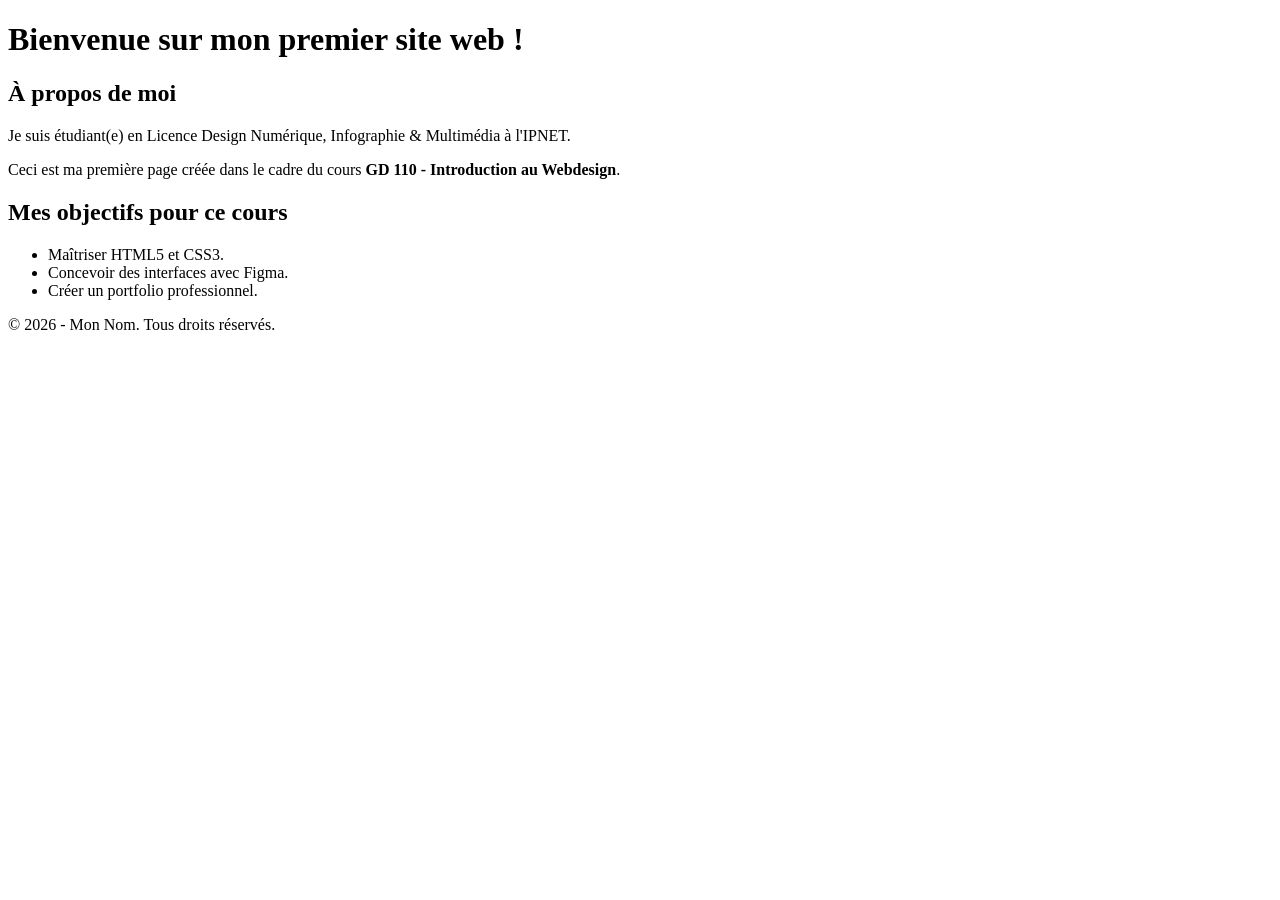
<file: Index.html>
<!DOCTYPE html>
<html lang="fr">
<head>
  <meta charset="UTF-8">
  <meta name="viewport"
    content="width=device-width,
    initial-scale=1.0">
  <title>Mon Premier Site - GD 110</title>
</head>
<body>
  <header>
    <h1>Bienvenue sur mon premier site web !</h1>
  </header>
  <main>
    <section>
      <h2>À propos de moi</h2>
<p>Je suis étudiant(e) en Licence Design Numérique,
         Infographie & Multimédia à l'IPNET.</p>
      <p>Ceci est ma première page créée dans le cadre du cours
         <strong>GD 110 - Introduction au Webdesign</strong>.</p>
    </section>
    <section>
      <h2>Mes objectifs pour ce cours</h2>
      <ul>
        <li>Maîtriser HTML5 et CSS3.</li>
        <li>Concevoir des interfaces avec Figma.</li>
        <li>Créer un portfolio professionnel.</li>
      </ul>
    </section>
  </main>
  <footer>
    <p>&copy; 2026 - Mon Nom. Tous droits réservés.</p>
  </footer>
</body>
</html>
</file>
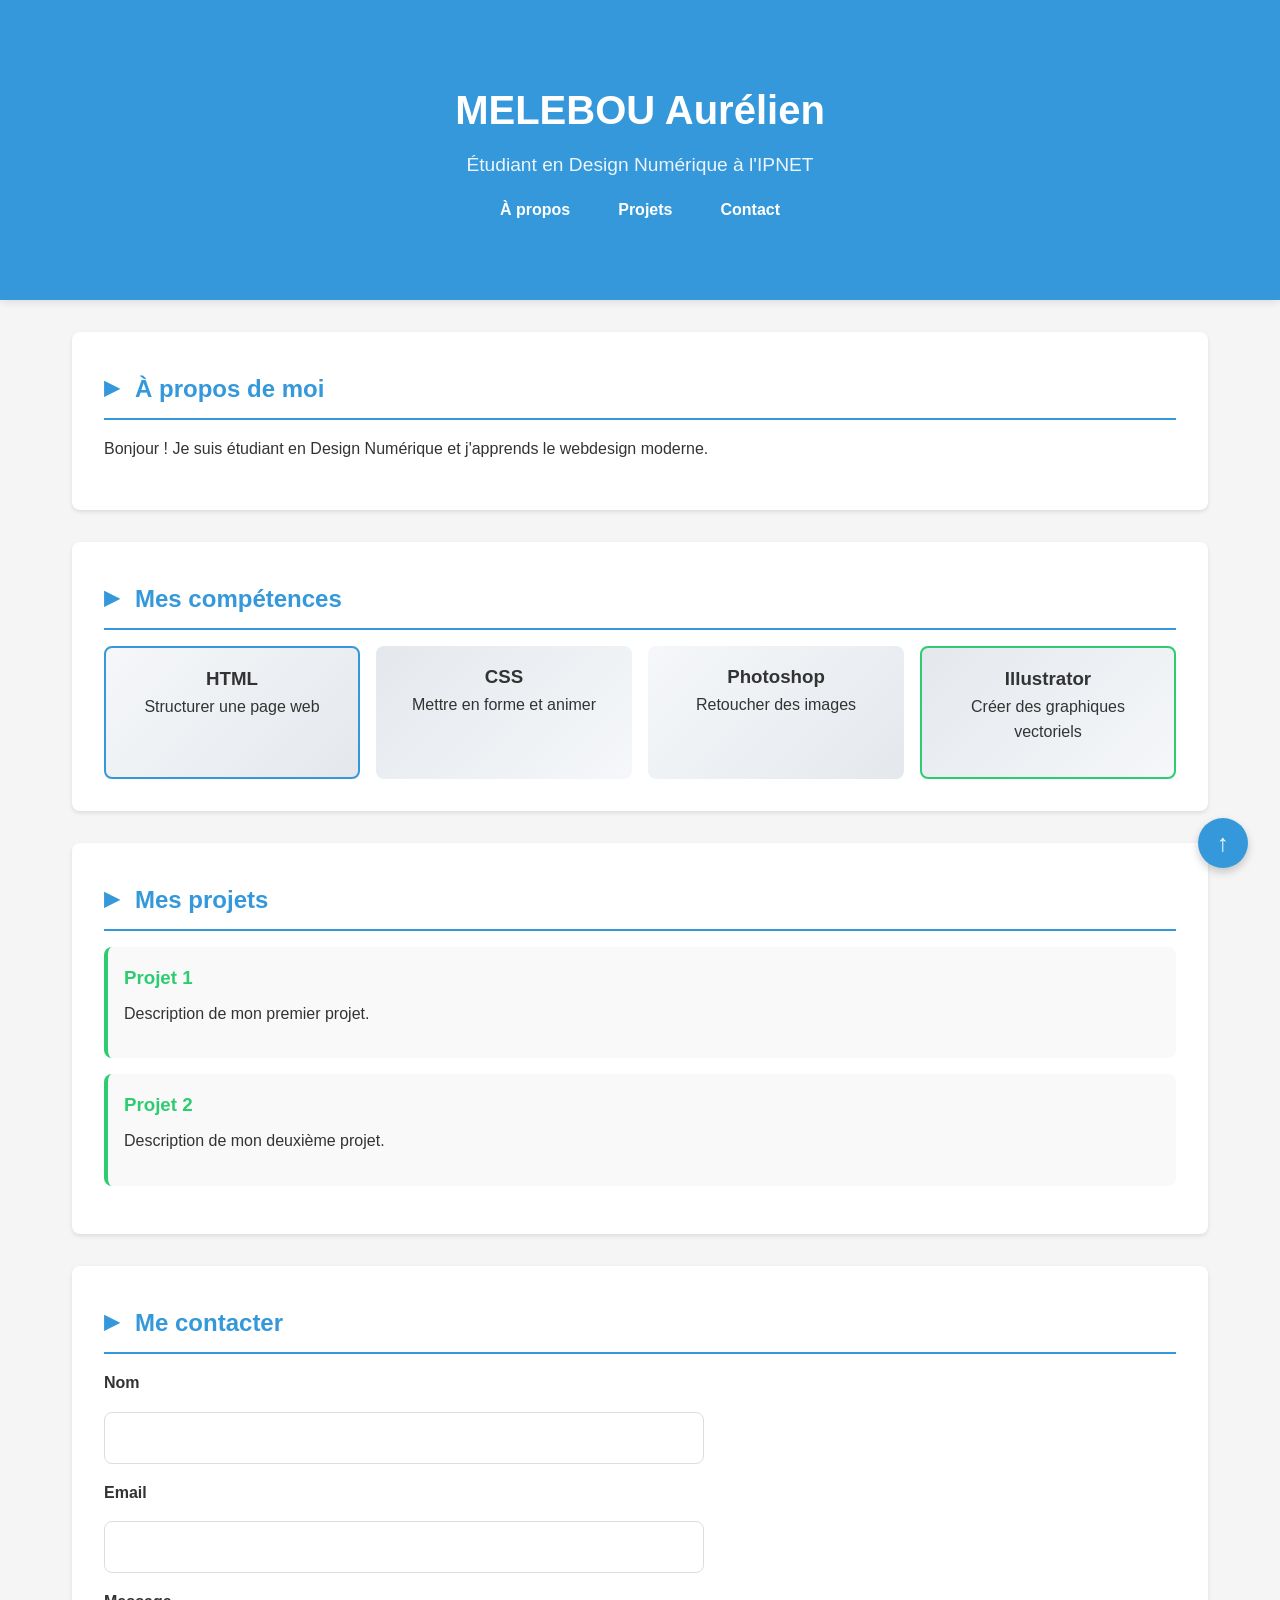
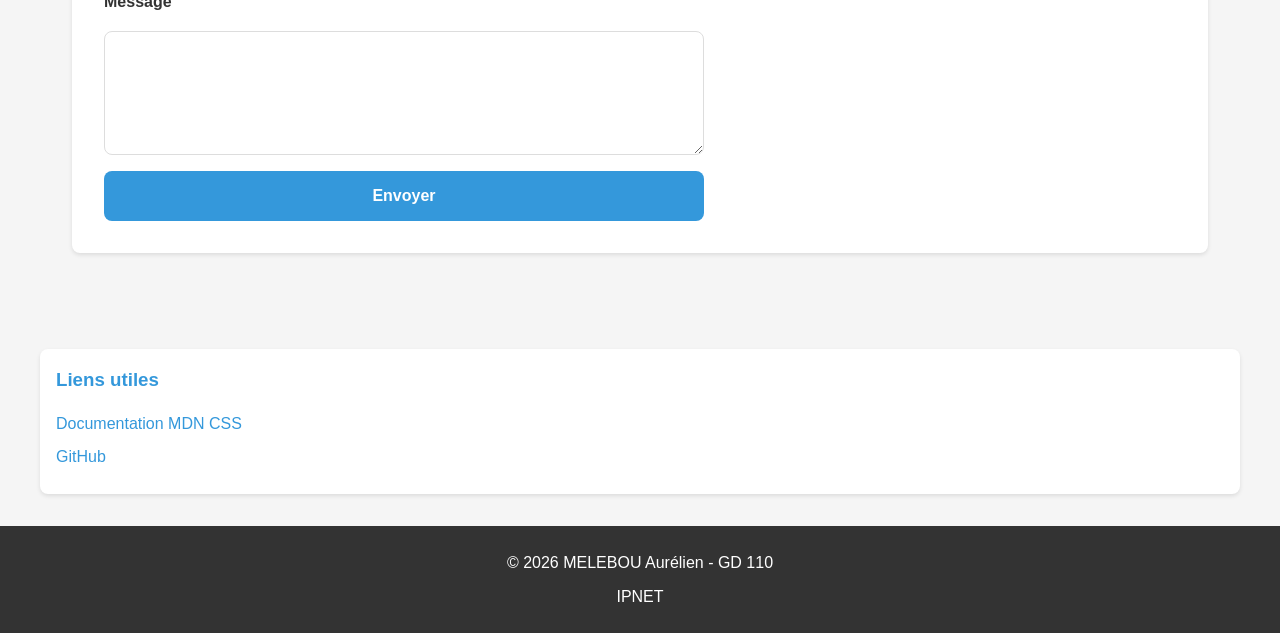
<file: gd110-webdesign/index.html>
<!DOCTYPE html>
<html lang="fr">
<head>
  <meta charset="UTF-8">
  <meta name="viewport" content="width=device-width, initial-scale=1.0">
  <meta name="description" content="Portfolio de MELEBOU Aurélien, étudiant en Design Numérique à l'IPNET.">
  <title>MELEBOU Aurélien - Portfolio | GD 110</title>
  <link rel="stylesheet" href="style.css">
</head>
<body>
  <header>
    <h1>MELEBOU Aurélien</h1>
    <p>Étudiant en Design Numérique à l'IPNET</p>
    <nav>
      <ul>
        <li><a href="#apropos">À propos</a></li>
        <li><a href="#projets">Projets</a></li>
        <li><a href="#contact">Contact</a></li>
      </ul>
    </nav>
  </header>

  <main>
    <section id="apropos">
      <h2>À propos de moi</h2>
      <p>Bonjour ! Je suis étudiant en Design Numérique et j'apprends le webdesign moderne.</p>
    </section>

    <section id="competences">
      <h2>Mes compétences</h2>
      <div class="grille-competences">
        <div class="carte-competence">
          <h3>HTML</h3>
          <p>Structurer une page web</p>
        </div>
        <div class="carte-competence">
          <h3>CSS</h3>
          <p>Mettre en forme et animer</p>
        </div>
        <div class="carte-competence">
          <h3>Photoshop</h3>
          <p>Retoucher des images</p>
        </div>
        <div class="carte-competence">
          <h3>Illustrator</h3>
          <p>Créer des graphiques vectoriels</p>
        </div>
      </div>
    </section>

    <section id="projets">
      <h2>Mes projets</h2>
      <article>
        <h3>Projet 1</h3>
        <p>Description de mon premier projet.</p>
      </article>
      <article>
        <h3>Projet 2</h3>
        <p>Description de mon deuxième projet.</p>
      </article>
    </section>

    <section id="contact">
      <h2>Me contacter</h2>
      <form action="#" method="post">
        <label for="nom">Nom</label>
        <input type="text" id="nom" name="nom">

        <label for="email">Email</label>
        <input type="email" id="email" name="email">

        <label for="message">Message</label>
        <textarea id="message" name="message" rows="5"></textarea>

        <button type="submit">Envoyer</button>
      </form>
    </section>
  </main>

  <aside>
    <h3>Liens utiles</h3>
    <ul>
      <li><a href="https://developer.mozilla.org/fr/docs/Web/CSS">Documentation MDN CSS</a></li>
      <li><a href="https://github.com">GitHub</a></li>
    </ul>
  </aside>

  <footer>
    <p>&copy; 2026 MELEBOU Aurélien - GD 110</p>
    <p>IPNET</p>
  </footer>
    <!-- Bouton Retour en haut -->
  <a href="#" class="back-to-top" aria-label="Retour en haut de page">↑</a>
</body>
</html>
</file>
<file: gd110-webdesign/style.css>
/* ===== VARIABLES CSS ===== */
:root {
  /* Couleurs */
  --couleur-primaire: #3498db;
  --couleur-secondaire: #2ecc71;
  --couleur-fond: #f5f5f5;
  --couleur-texte: #333333;
  --couleur-blanc: #ffffff;

  /* Typographie */
  --police-principale: 'Segoe UI', Tahoma, Geneva, Verdana, sans-serif;

  /* Espacements */
  --espacement-petit: 0.5rem;
  --espacement-standard: 1rem;
  --espacement-grand: 2rem;

  /* Bordures */
  --rayon-bordure: 8px;
  --ombre-legere: 0 2px 4px rgba(0, 0, 0, 0.1);
}
/* ===== STYLE DE BASE ===== */
* {
  margin: 0;
  padding: 0;
  box-sizing: border-box;
}

body {
  font-family: var(--police-principale);
  background-color: var(--couleur-fond);
  color: var(--couleur-texte);
  line-height: 1.6;
}

/* ===== EN-TÊTE ===== */
header {
  background-color: var(--couleur-primaire);
  color: var(--couleur-blanc);
  padding: var(--espacement-grand);
  text-align: center;
}

header h1 {
  font-size: 2.5rem;
  margin-bottom: var(--espacement-petit);
}

header p {
  font-size: 1.2rem;
  opacity: 0.9;
}

/* ===== NAVIGATION ===== */
nav ul {
  list-style: none;
  display: flex;
  justify-content: center;
  gap: var(--espacement-standard);
  margin-top: var(--espacement-standard);
}

/* ===== NAVIGATION AVEC PSEUDO-CLASSES ===== */
nav a {
  color: var(--couleur-blanc);
  text-decoration: none;
  font-weight: bold;
  padding: var(--espacement-petit) var(--espacement-standard);
  border-radius: var(--rayon-bordure);
  transition: all 0.3s ease;
  position: relative;
}

nav a:hover {
  background-color: rgba(255, 255, 255, 0.2);
  transform: translateY(-2px);
}

nav a:focus {
  outline: 2px solid var(--couleur-blanc);
  outline-offset: 2px;
}

nav a::after {
  content: '';
  position: absolute;
  bottom: 0;
  left: 50%;
  width: 0;
  height: 2px;
  background-color: var(--couleur-blanc);
  transition: all 0.3s ease;
  transform: translateX(-50%);
}

nav a:hover::after {
  width: 80%;
}

/* ===== CONTENU PRINCIPAL ===== */
main {
  max-width: 1200px;
  margin: 0 auto;
  padding: var(--espacement-grand);
}

/* ===== SECTIONS ===== */
section {
  background-color: var(--couleur-blanc);
  padding: var(--espacement-grand);
  margin-bottom: var(--espacement-grand);
  border-radius: var(--rayon-bordure);
  box-shadow: var(--ombre-legere);
}

section h2 {
  color: var(--couleur-primaire);
  margin-bottom: var(--espacement-standard);
  border-bottom: 2px solid var(--couleur-primaire);
  padding-bottom: var(--espacement-petit);
}

section p {
  margin-bottom: var(--espacement-standard);
}

/* ===== ARTICLES ===== */
article {
  margin-bottom: var(--espacement-standard);
  padding: var(--espacement-standard);
  background-color: #f9f9f9;
  border-radius: var(--rayon-bordure);
  border-left: 4px solid var(--couleur-secondaire);
}

article h3 {
  color: var(--couleur-secondaire);
  margin-bottom: var(--espacement-petit);
}

/* ===== BARRE LATÉRALE ===== */
aside {
  background-color: var(--couleur-blanc);
  padding: var(--espacement-standard);
  margin: var(--espacement-grand) auto;
  max-width: 1200px;
  border-radius: var(--rayon-bordure);
  box-shadow: var(--ombre-legere);
}

aside h3 {
  color: var(--couleur-primaire);
  margin-bottom: var(--espacement-standard);
}

aside ul {
  list-style: none;
}

aside li {
  margin-bottom: var(--espacement-petit);
}

aside a {
  color: var(--couleur-primaire);
  text-decoration: none;
  transition: color 0.3s ease;
}

aside a:hover {
  color: var(--couleur-secondaire);
}

/* ===== PIED DE PAGE ===== */
footer {
  background-color: var(--couleur-texte);
  color: var(--couleur-blanc);
  text-align: center;
  padding: var(--espacement-standard);
  margin-top: var(--espacement-grand);
}

footer p {
  margin: var(--espacement-petit) 0;
}

/* ===== FORMULAIRE ===== */
form {
  display: flex;
  flex-direction: column;
  gap: var(--espacement-standard);
  max-width: 600px;
}

form label {
  font-weight: bold;
  color: var(--couleur-texte);
}

form input,
form textarea {
  padding: var(--espacement-standard);
  border: 1px solid #ddd;
  border-radius: var(--rayon-bordure);
  font-family: var(--police-principale);
  font-size: 1rem;
  transition: border-color 0.3s ease;
}

form input:focus,
form textarea:focus {
  outline: none;
  border-color: var(--couleur-primaire);
  box-shadow: 0 0 0 3px rgba(52, 152, 219, 0.2);
}

form button {
  background-color: var(--couleur-primaire);
  color: var(--couleur-blanc);
  padding: var(--espacement-standard);
  border: none;
  border-radius: var(--rayon-bordure);
  font-size: 1rem;
  font-weight: bold;
  cursor: pointer;
  transition: background-color 0.3s ease;
}

form button:hover {
  background-color: #2980b9;
}

/* ===== GRILLE DE COMPÉTENCES ===== */
.grille-competences {
  display: grid;
  grid-template-columns: repeat(auto-fit, minmax(200px, 1fr));
  gap: var(--espacement-standard);
}

/* ===== CARTE-COMPETENCE ===== */
.carte-competence {
  background-color: var(--couleur-fond);
  padding: var(--espacement-standard);
  border-radius: var(--rayon-bordure);
  text-align: center;
  transition: all 0.4s cubic-bezier(0.175, 0.885, 0.32, 1.275);
  position: relative;
  overflow: hidden;
  cursor: pointer;
}

.carte-competence:hover {
  transform: translateY(-8px) scale(1.02);
  box-shadow:
    0 4px 8px rgba(0, 0, 0, 0.1),
    0 8px 16px rgba(0, 0, 0, 0.1),
    0 16px 32px rgba(0, 0, 0, 0.1);
}

.carte-competence::before {
  content: '';
  position: absolute;
  top: -50%;
  left: -50%;
  width: 200%;
  height: 200%;
  background: linear-gradient(
    45deg,
    transparent 30%,
    rgba(255, 255, 255, 0.3) 50%,
    transparent 70%
  );
  transform: rotate(45deg);
  transition: all 0.6s ease;
  opacity: 0;
}

.carte-competence:hover::before {
  opacity: 1;
  top: -100%;
  left: -100%;
}


/* Couleurs alternées pour les cartes */
.carte-competence:nth-child(odd) {
  background: linear-gradient(135deg, #f5f7fa 0%, #e4e8ec 100%);
}

.carte-competence:nth-child(even) {
  background: linear-gradient(135deg, #e4e8ec 0%, #f5f7fa 100%);
}

/* Première et dernière carte : bordure spéciale */
.carte-competence:first-child {
  border: 2px solid var(--couleur-primaire);
}

.carte-competence:last-child {
  border: 2px solid var(--couleur-secondaire);
}

/* Icône décorative devant chaque titre de section */
section h2::before {
  content: '▸ ';
  color: var(--couleur-primaire);
  font-size: 1.2em;
  margin-right: 0.5rem;
}

/* ===== BOUTON RETOUR EN HAUT ===== */
.back-to-top {
  position: fixed;
  bottom: 2rem;
  right: 2rem;
  width: 50px;
  height: 50px;
  background-color: var(--couleur-primaire);
  color: var(--couleur-blanc);
  border-radius: 50%;
  display: flex;
  align-items: center;
  justify-content: center;
  font-size: 1.5rem;
  text-decoration: none;
  box-shadow: 0 4px 8px rgba(0, 0, 0, 0.2);
  transition: all 0.3s ease;
  z-index: 1000;
}

.back-to-top:hover {
  background-color: var(--couleur-secondaire);
  transform: translateY(-5px) scale(1.1);
  box-shadow: 0 8px 16px rgba(0, 0, 0, 0.3);
}

/* ===== EN-TÊTE STICKY ===== */
header {
  background-color: var(--couleur-primaire);
  color: var(--couleur-blanc);
  padding: var(--espacement-grand);
  text-align: center;
  display: flex;
  flex-direction: column;
  align-items: center;
  justify-content: center;
  min-height: 300px;

  /* Ajouts pour sticky */
  position: sticky;
  top: 0;
  z-index: 100;
  box-shadow: 0 2px 8px rgba(0, 0, 0, 0.1);
}

/* ===== RESPONSIVE DESIGN ===== */

/* Tablettes et petits écrans (max 768px) */
@media (max-width: 768px) {
  /* En-tête */
  header {
    min-height: 200px;
    padding: var(--espacement-standard);
  }

  header h1 {
    font-size: 1.8rem;
  }

  header p {
    font-size: 1rem;
  }

  /* Navigation */
  nav ul {
    flex-direction: column;
    gap: var(--espacement-petit);
  }

  /* Galerie de compétences */
  .grille-competences {
    grid-template-columns: 1fr;
  }

  /* Bouton retour en haut */
  .back-to-top {
    width: 40px;
    height: 40px;
    font-size: 1.2rem;
    bottom: 1rem;
    right: 1rem;
  }
}

/* Mobiles (max 480px) */
@media (max-width: 480px) {
  header h1 {
    font-size: 1.5rem;
  }

  section {
    padding: var(--espacement-standard);
  }

  section h2 {
    font-size: 1.3rem;
  }

  .carte-competence {
    padding: var(--espacement-petit);
  }
}
</file>
